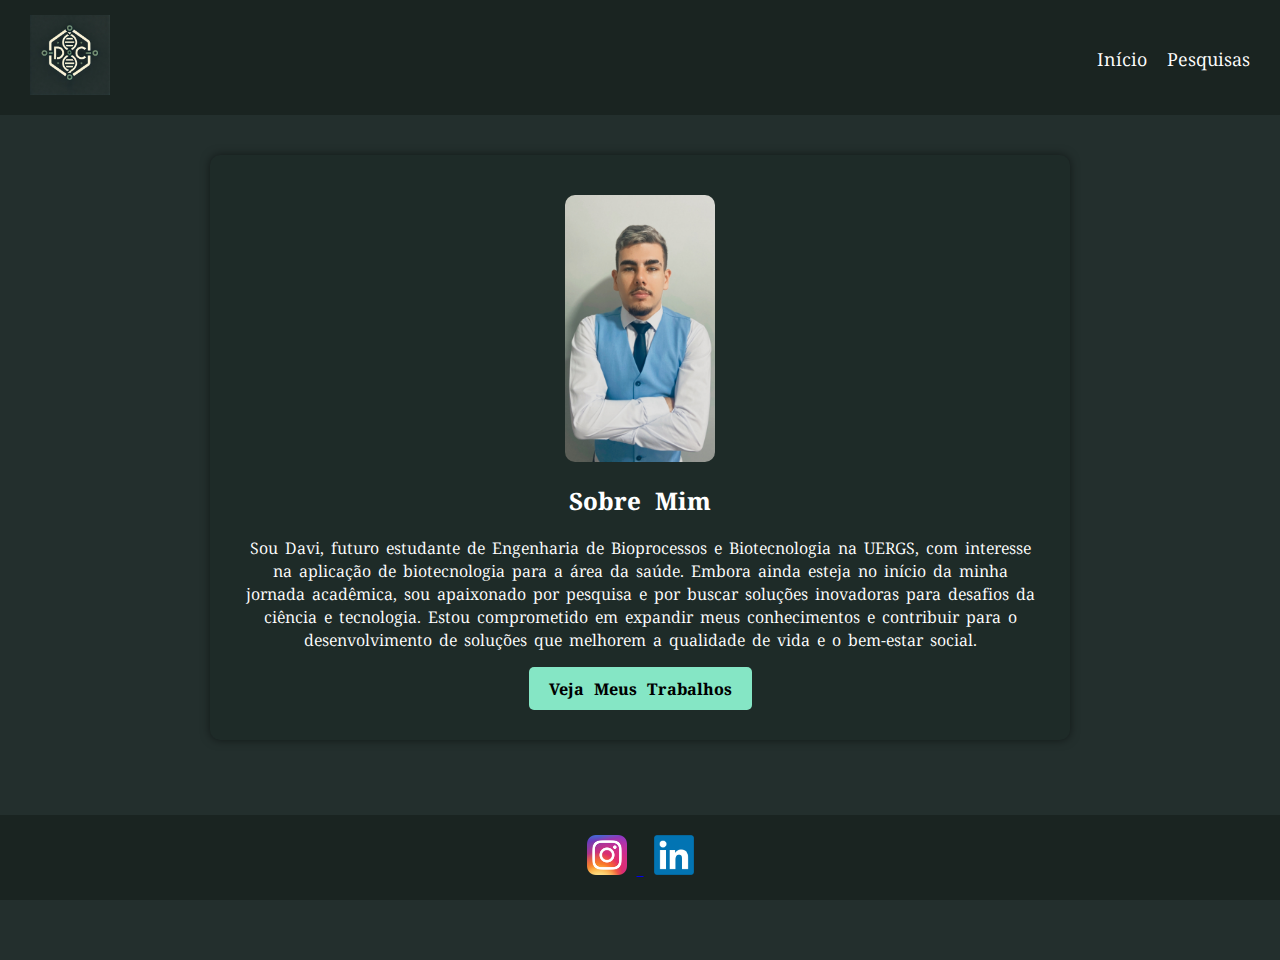
<file: index.html>
<!DOCTYPE html>
<html lang="pt-BR">
<head>
    <meta charset="UTF-8">
    <meta name="viewport" content="width=device-width, initial-scale=1.0">
    <title>Diário de um Pré-Cientista</title>
    <link rel="stylesheet" href="/css/styles.css">
</head>
<body>
    <header>
        <div class="logo">
            <img src="/image/DALL·E 2025-02-07 19.53.53 - Minimalist scientific logo with the initials 'DC'. The design should have a futuristic and clean look, with dark green and beige colors. The font shou.webp" alt="Logo DC">
        </div>
        <nav>
            <ul>
                <li><a href="index.html">Início</a></li>
                <li><a href="sobre.html">Pesquisas</a></li> <!-- Link para a página de projetos -->
            </ul>
        </nav>
    </header>
    
    <section class="sobre-mim">
        <img src="/image/eu doz.jpg" alt="Imagem sobre mim">
        <h2>Sobre Mim</h2>
        <p>Sou Davi, futuro estudante de Engenharia de Bioprocessos e Biotecnologia na UERGS, com interesse na aplicação de biotecnologia para a área da saúde. Embora ainda esteja no início da minha jornada acadêmica, sou apaixonado por pesquisa e por buscar soluções inovadoras para desafios da ciência e tecnologia. Estou comprometido em expandir meus conhecimentos e contribuir para o desenvolvimento de soluções que melhorem a qualidade de vida e o bem-estar social.</p>
        <a href="sobre.html" class="btn">Veja Meus Trabalhos</a>
    </section>
    <footer>
        <div class="social-links">
        <a href="https://instagram.com/iamdavicaetano" target="_blank">
            <img src="/image/instagram.png" alt="Instagram">
        </a>
        <a href="https://linkedin.com/in/davi-caetano-carmo" target="_blank">
            <img src="/image/linkedin.png" alt="LinkedIn">
        </a>
    </div>
</footer>
</body>
</html>
</file>
<file: css/styles.css>
/* Adicionando a fonte Noto Serif Hentaigana */
@import url('https://fonts.googleapis.com/css2?family=Noto+Serif+Hentaigana&display=swap');

/* Define o fundo e a cor principal */
body {
  background-color: #232f2d;
  color: #ffffff;
  font-family: 'Noto Serif Hentaigana', serif; /* Fonte Noto Serif Hentaigana como principal */
  margin: 0;
  padding: 0;
  min-height: 100vh;
  padding-bottom: 60px;
}

/* Estiliza o cabeçalho */
header {
  display: flex;
  justify-content: space-between;
  align-items: center;
  background-color: #1a2421;
  padding: 15px 30px;
}

.logo img {
  width: 80px;
  height: auto;
}

/* Navegação */
nav ul {
  list-style: none;
  display: flex;
  gap: 20px;
}

nav ul li a {
  text-decoration: none;
  color: white;
  font-size: 18px;
  transition: color 0.3s ease, transform 0.3s ease;
}

/* Efeito ao passar o mouse nos links */
nav ul li a:hover {
  color: #85e6c5;
  transform: scale(1.1);
}

/* Caixa "Sobre Mim" */
.sobre-mim {
  background-color: #1e2b28;
  padding: 30px;
  margin: 40px auto;
  width: 80%;
  max-width: 800px;
  border-radius: 10px;
  text-align: center;
  box-shadow: 0px 0px 10px rgba(0, 0, 0, 0.5);
}

.sobre-mim img {
  width: 150px;
  height: auto;
  border-radius: 10px;
  display: block;
  margin: 10px auto;
}

/* Botão animado */
.btn {
  display: inline-block;
  padding: 10px 20px;
  background-color: #85e6c5;
  color: black;
  text-decoration: none;
  font-weight: bold;
  border-radius: 5px;
  transition: all 0.3s ease;
}

/* Efeito no botão ao passar o mouse */
.btn:hover {
  background-color: #5ac8a5;
  transform: scale(1.05);
  box-shadow: 0 4px 10px rgba(0, 0, 0, 0.2);
}

/* Seção de Projetos */
.projetos {
  padding: 40px 20px;
  text-align: center;
}

.projetos h2 {
  font-size: 2rem;
  margin-bottom: 30px;
}

/* Container de todos os projetos */
.projetos-container {
  display: flex;
  flex-wrap: wrap;
  gap: 30px;
  justify-content: center;
}

/* Estilo para cada box de projeto */
.projeto {
  background-color: #1e2b28;
  padding: 20px;
  width: 250px;
  height: 300px;
  border-radius: 10px;
  text-align: center;
  box-shadow: 0px 0px 10px rgba(0, 0, 0, 0.5);
  transition: transform 0.3s ease, box-shadow 0.3s ease;
}

.projeto img {
  width: 100%;
  height: 150px;
  object-fit: cover;
  border-radius: 10px;
  margin-bottom: 15px;
}

/* Efeito de hover nas caixas de projeto */
.projeto:hover {
  transform: scale(1.05);
  box-shadow: 0px 0px 15px rgba(0, 0, 0, 0.8);
}

.projeto p {
  font-size: 1rem;
  color: #cfd8dc;
  margin-bottom: 15px;
}

/* Botão de link do projeto */
.projeto a {
  text-decoration: none;
  color: #85e6c5;
  font-weight: bold;
  font-size: 1rem;
  transition: color 0.3s ease;
}

.projeto a:hover {
  color: #5ac8a5;
}

footer {
  background-color: #1a2421;
  padding: 20px 0;
  text-align: center;
  position: fixed;
  width: 100%;
  bottom: 0;
}

.social-links a img {
  width: 40px;
  margin: 0 10px;
  transition: transform 0.3s ease;
}

/* Efeito de animação nas redes sociais */
.social-links a img:hover {
  transform: scale(1.2);
}
.projeto-detalhado {
    display: flex;
    justify-content: center;
    align-items: center;
    min-height: 80vh;
}

.box {
     background-color: #1a2421;
    padding: 30px;
    border-radius: 10px;
    text-align: center;
    width: 80%;
    max-width: 800px;
    box-shadow: 0px 0px 10px rgba(0, 0, 0, 0.5);
}

.box img {
    width: 100%;
    max-width: 400px;
    border-radius: 10px;
    margin: 20px 0;
}
</file>
